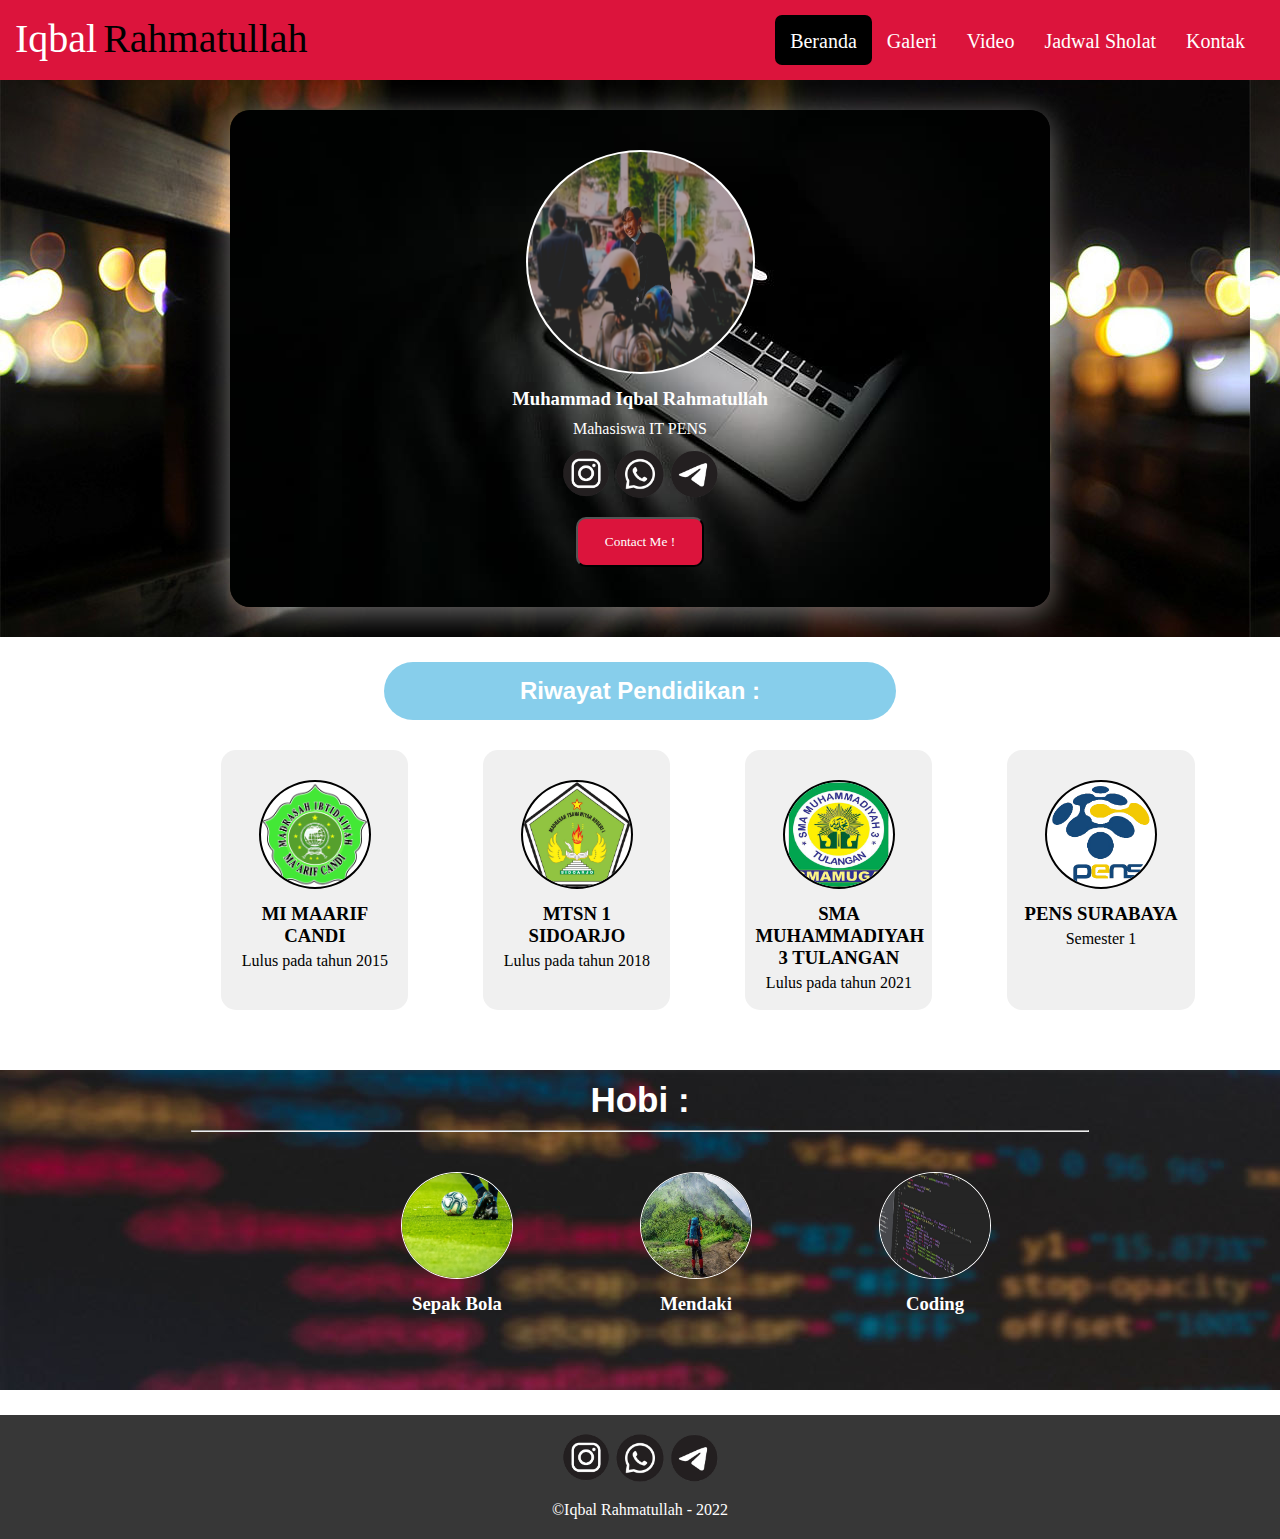
<file: index.html>
<!DOCTYPE html>
<html lang="en">
<head>
    <meta charset="UTF-8">
    <meta http-equiv="X-UA-Compatible" content="IE=edge">
    <meta name="viewport" content="width=device-width, initial-scale=1.0">
    <title>Web Profile - Muhammad Iqbal Rahmatullah</title>
    <link rel="stylesheet" type="text/css" href="./assets/css/style.css">
    <link rel="icon" href="./assets/img/logo.png">
</head>
<body>
    <!-- NAVBAR -->
    <div class="navigasi">
        <nav class="isiNavigasi">
            <div class="logoNavigasi">
                <div class="fName">Iqbal</div>
                <div class="lName">Rahmatullah</div>
            </div>
            <ul class="menuNavigasi">
                <li class="active"><a href="javascript:void">Beranda</a></li>
                <li class="notActive"><a href="./galeri.html">Galeri</a></li>
                <li class="notActive"><a href="./video.html">Video</a></li>
                <li class="notActive"><a href="./jadwalsholat.html">Jadwal Sholat</a></li>
                <li class="notActive"><a href="./kontak.html">Kontak</a></li>
            </ul>
        </nav>
    </div>
    <!-- END NAVBAR -->

    <!-- PROFILE CARD -->
    <div class="profileCard">
        <div class="profileBox">
            <img src="./assets/img/profile.png" class="imgProfile">
            <div class="namaProfile">
                <h3>Muhammad Iqbal Rahmatullah</h3>
                <p>Mahasiswa IT PENS</p>
            </div>
            <div class="sosmed">
                <a href="https://instagram.com/iqbal.rahmatullah" target="_blank"><img src="./assets/img/sosmed/instagram.png" alt="Instagram" width="50px"></a>
                <a href="https://wa.me/6281231685459" target="_blank"><img src="./assets/img/sosmed/whatsapp.png" alt="Whatsapp" width="50px"></a>
                <a href="https://t.me/iqbal_rahmatullah" target="_blank"><img src="./assets/img/sosmed/telegram.png" alt="Telegram" width="50px"></a>
            </div>
            <a href="./kontak.html"><button type="button" class="buttonProfile">Contact Me !</button></a>
        </div>
    </div>
    <!-- END PROFILE CARD -->

    <!-- PENDIDIKAN -->
    <div class="riwayatPendidikan">
        <div class="alumni">
            <h2>Riwayat Pendidikan : </h2>

            <div class="daftarSekolah">
                <div class="sd">
                    <img src="./assets/img/sekolah/micandi.png" alt="Mi Candi">
                    <h3>MI MAARIF CANDI</h3>
                    <p>Lulus pada tahun 2015</p>
                </div>
                <div class="smp">
                    <img src="./assets/img/sekolah/mtsn.png" alt="MTSN 1 Sidoarjo">
                    <h3>MTSN 1 SIDOARJO</h3>
                    <p>Lulus pada tahun 2018</p>
                </div>
                <div class="sma">
                    <img src="./assets/img/sekolah/smamuga.png" alt="Smamuga">
                    <h3>SMA MUHAMMADIYAH 3 TULANGAN</h3>
                    <p>Lulus pada tahun 2021</p>
                </div>
                <div class="kuliah">
                    <img src="./assets/img/sekolah/pens.png" alt="PENS">
                    <h3>PENS SURABAYA</h3>
                    <p>Semester 1</p>
                </div>
            </div>
            
        </div>
    </div>
    <!-- END PENDIDIKAN -->

    <!-- HOBI -->
    <div class="hobi">
        <h2>Hobi :</h2>
        <hr>
        <div class="isiHobi">
            <div class="sepakbola">
                <img src="./assets/img/hobi/sepakbola.jpg" alt="Sepak Bola">
                <h3>Sepak Bola</h3>
            </div>
            <div class="mendaki">
                <img src="./assets/img/hobi/mendaki.jpg" alt="Mendaki">
                <h3>Mendaki</h3>
            </div>
            <div class="coding">
                <img src="./assets/img/hobi/coding.jpg" alt="Coding">
                <h3>Coding</h3>
            </div>
        </div>
    </div>
    <!-- END HOBI -->

    <!-- FOOTER -->
    <div class="footer">
        <div class="sosmed">
            <a href="https://instagram.com/iqbal.rahmatullah" target="_blank"><img src="./assets/img/sosmed/instagram.png" alt="Instagram" width="50px"></a>
            <a href="https://wa.me/6281231685459" target="_blank"><img src="./assets/img/sosmed/whatsapp.png" alt="Whatsapp" width="50px"></a>
            <a href="https://t.me/iqbal_rahmatullah" target="_blank"><img src="./assets/img/sosmed/telegram.png" alt="Telegram" width="50px"></a>
        </div>
        <p><a href="index.html">&copy;Iqbal Rahmatullah</a> - 2022</p>
    </div>
    <!-- END FOOTER -->
</body>
</html>
</file>
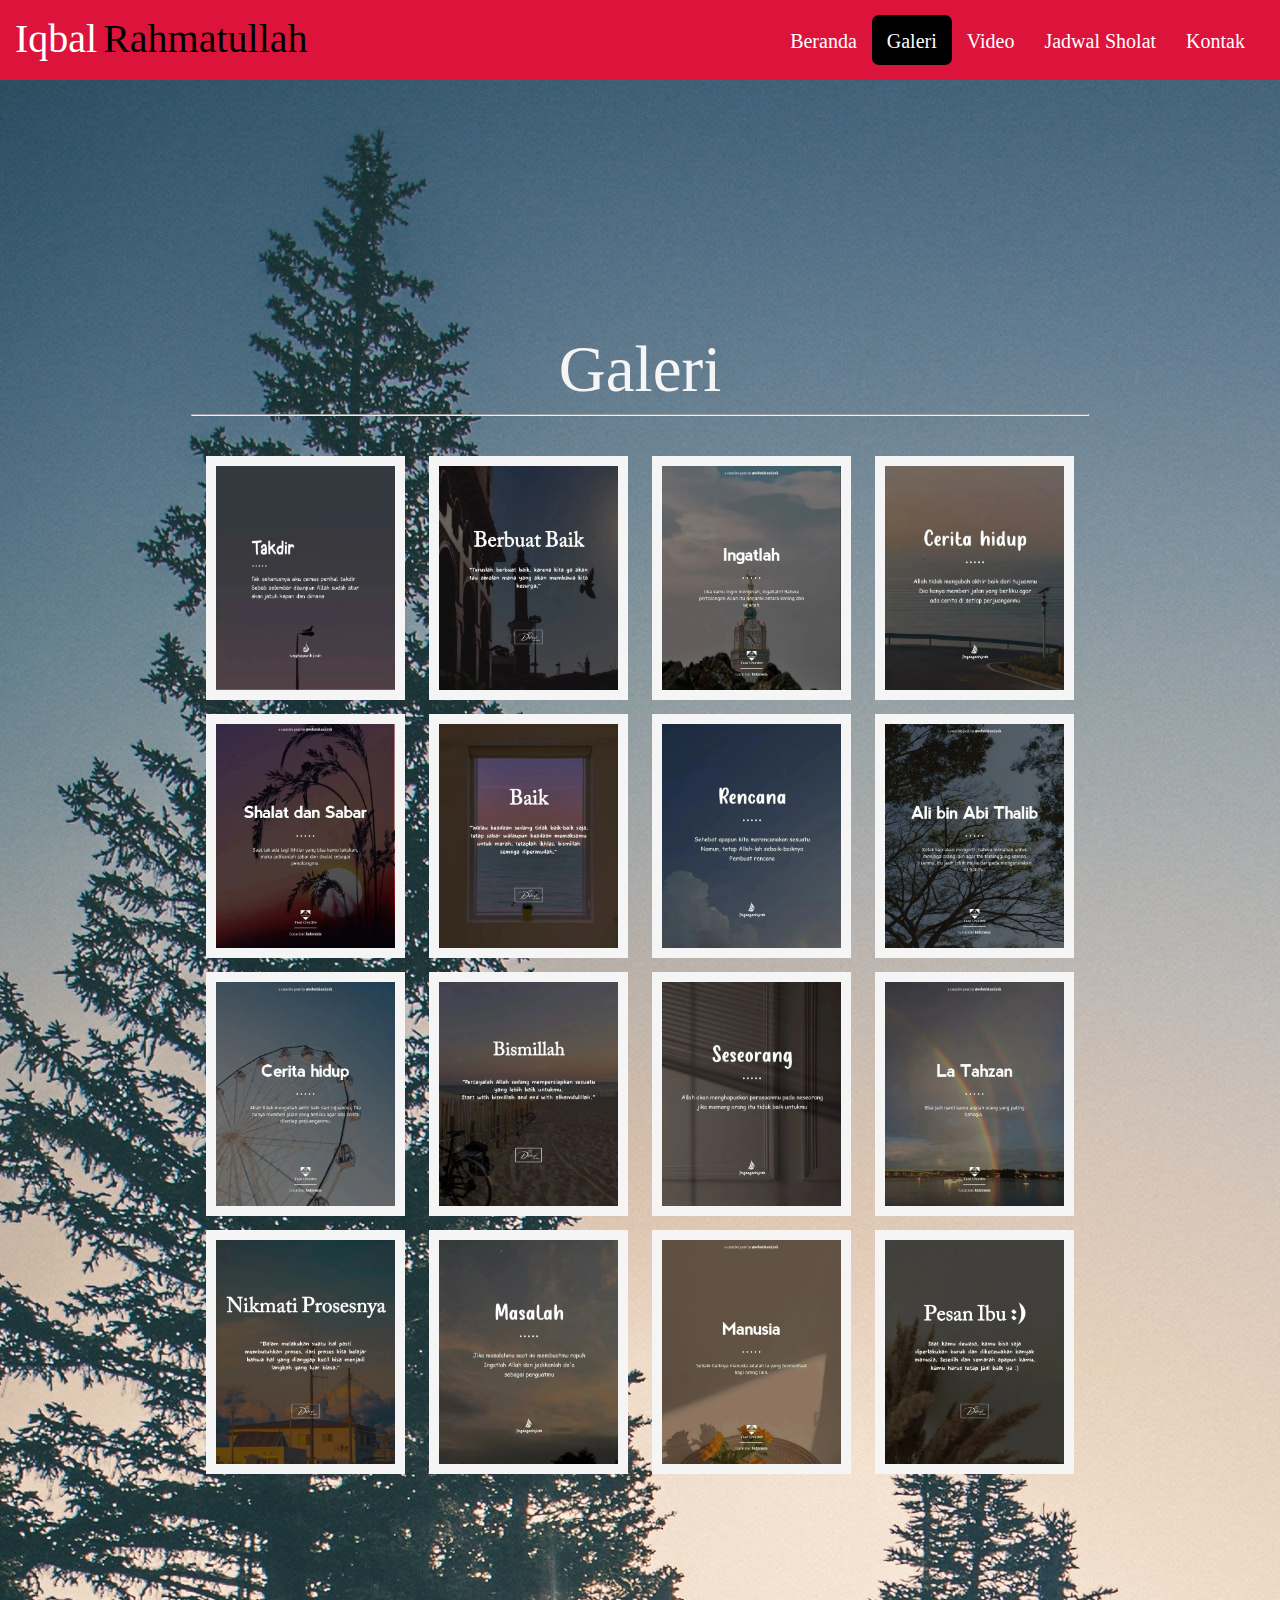
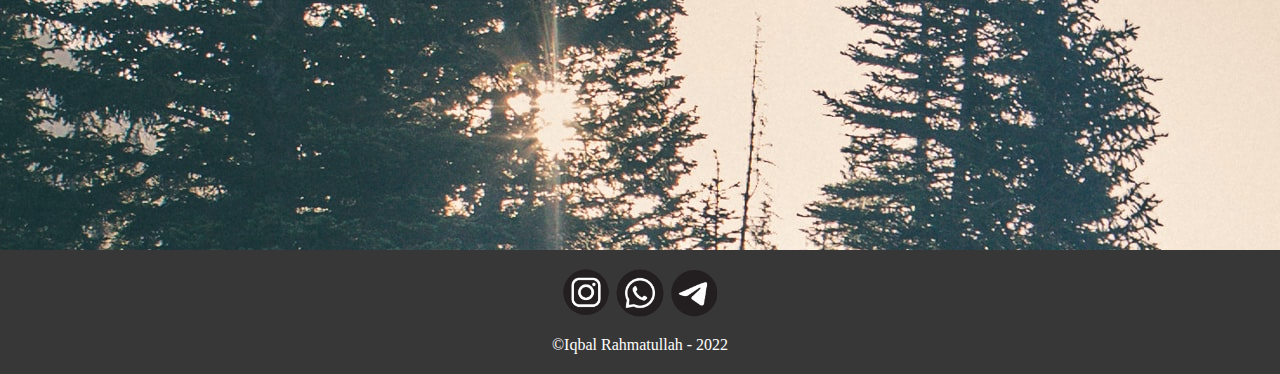
<file: galeri.html>
<!DOCTYPE html>
<html lang="en">
<head>
    <meta charset="UTF-8">
    <meta http-equiv="X-UA-Compatible" content="IE=edge">
    <meta name="viewport" content="width=device-width, initial-scale=1.0">
    <title>Galeri - Muhammad Iqbal Rahmatullah</title>
    <link rel="stylesheet" type="text/css" href="./assets/css/style.css">
    <link rel="icon" href="./assets/img/logo.png">
</head>
<body>
    <!-- NAVBAR -->
    <div class="navigasi">
        <nav class="isiNavigasi">
            <div class="logoNavigasi">
                <div class="fName">Iqbal</div>
                <div class="lName">Rahmatullah</div>
            </div>
            <ul class="menuNavigasi">
                <li class="notActive"><a href="./index.html">Beranda</a></li>
                <li class="active"><a href="javascript:void">Galeri</a></li>
                <li class="notActive"><a href="./video.html">Video</a></li>
                <li class="notActive"><a href="./jadwalsholat.html">Jadwal Sholat</a></li>
                <li class="notActive"><a href="./kontak.html">Kontak</a></li>
            </ul>
        </nav>
    </div>
    <!-- END NAVBAR -->

    <!-- GALERI -->
    <div class="fullGaleri">
        <div class="awalGaleri">
            <h1>Galeri</h1>
            <hr>
            <div class="isiGaleri">
                <img src="./assets/img/motivasi/1.webp" alt="Motivasi">
                <img src="./assets/img/motivasi/2.webp" alt="Motivasi">
                <img src="./assets/img/motivasi/3.webp" alt="Motivasi">
                <img src="./assets/img/motivasi/4.webp" alt="Motivasi">

                <img src="./assets/img/motivasi/5.webp" alt="Motivasi">
                <img src="./assets/img/motivasi/6.webp" alt="Motivasi">
                <img src="./assets/img/motivasi/7.webp" alt="Motivasi">
                <img src="./assets/img/motivasi/8.webp" alt="Motivasi">

                <img src="./assets/img/motivasi/9.webp" alt="Motivasi">
                <img src="./assets/img/motivasi/10.webp" alt="Motivasi">
                <img src="./assets/img/motivasi/11.webp" alt="Motivasi">
                <img src="./assets/img/motivasi/12.webp" alt="Motivasi">

                <img src="./assets/img/motivasi/13.webp" alt="Motivasi">
                <img src="./assets/img/motivasi/14.webp" alt="Motivasi">
                <img src="./assets/img/motivasi/15.webp" alt="Motivasi">
                <img src="./assets/img/motivasi/16.webp" alt="Motivasi">
            </div>
        </div>
    </div>
    <!-- END GALERI -->

    <!-- FOOTER -->
    <div class="footer">
        <div class="sosmed">
            <a href="https://instagram.com/iqbal.rahmatullah" target="_blank"><img src="./assets/img/sosmed/instagram.png" alt="Instagram" width="50px"></a>
            <a href="https://wa.me/6281231685459" target="_blank"><img src="./assets/img/sosmed/whatsapp.png" alt="Whatsapp" width="50px"></a>
            <a href="https://t.me/iqbal_rahmatullah" target="_blank"><img src="./assets/img/sosmed/telegram.png" alt="Telegram" width="50px"></a>
        </div>
        <p><a href="index.html">&copy;Iqbal Rahmatullah</a> - 2022</p>
    </div>
    <!-- END FOOTER -->
</body>
</html>
</file>
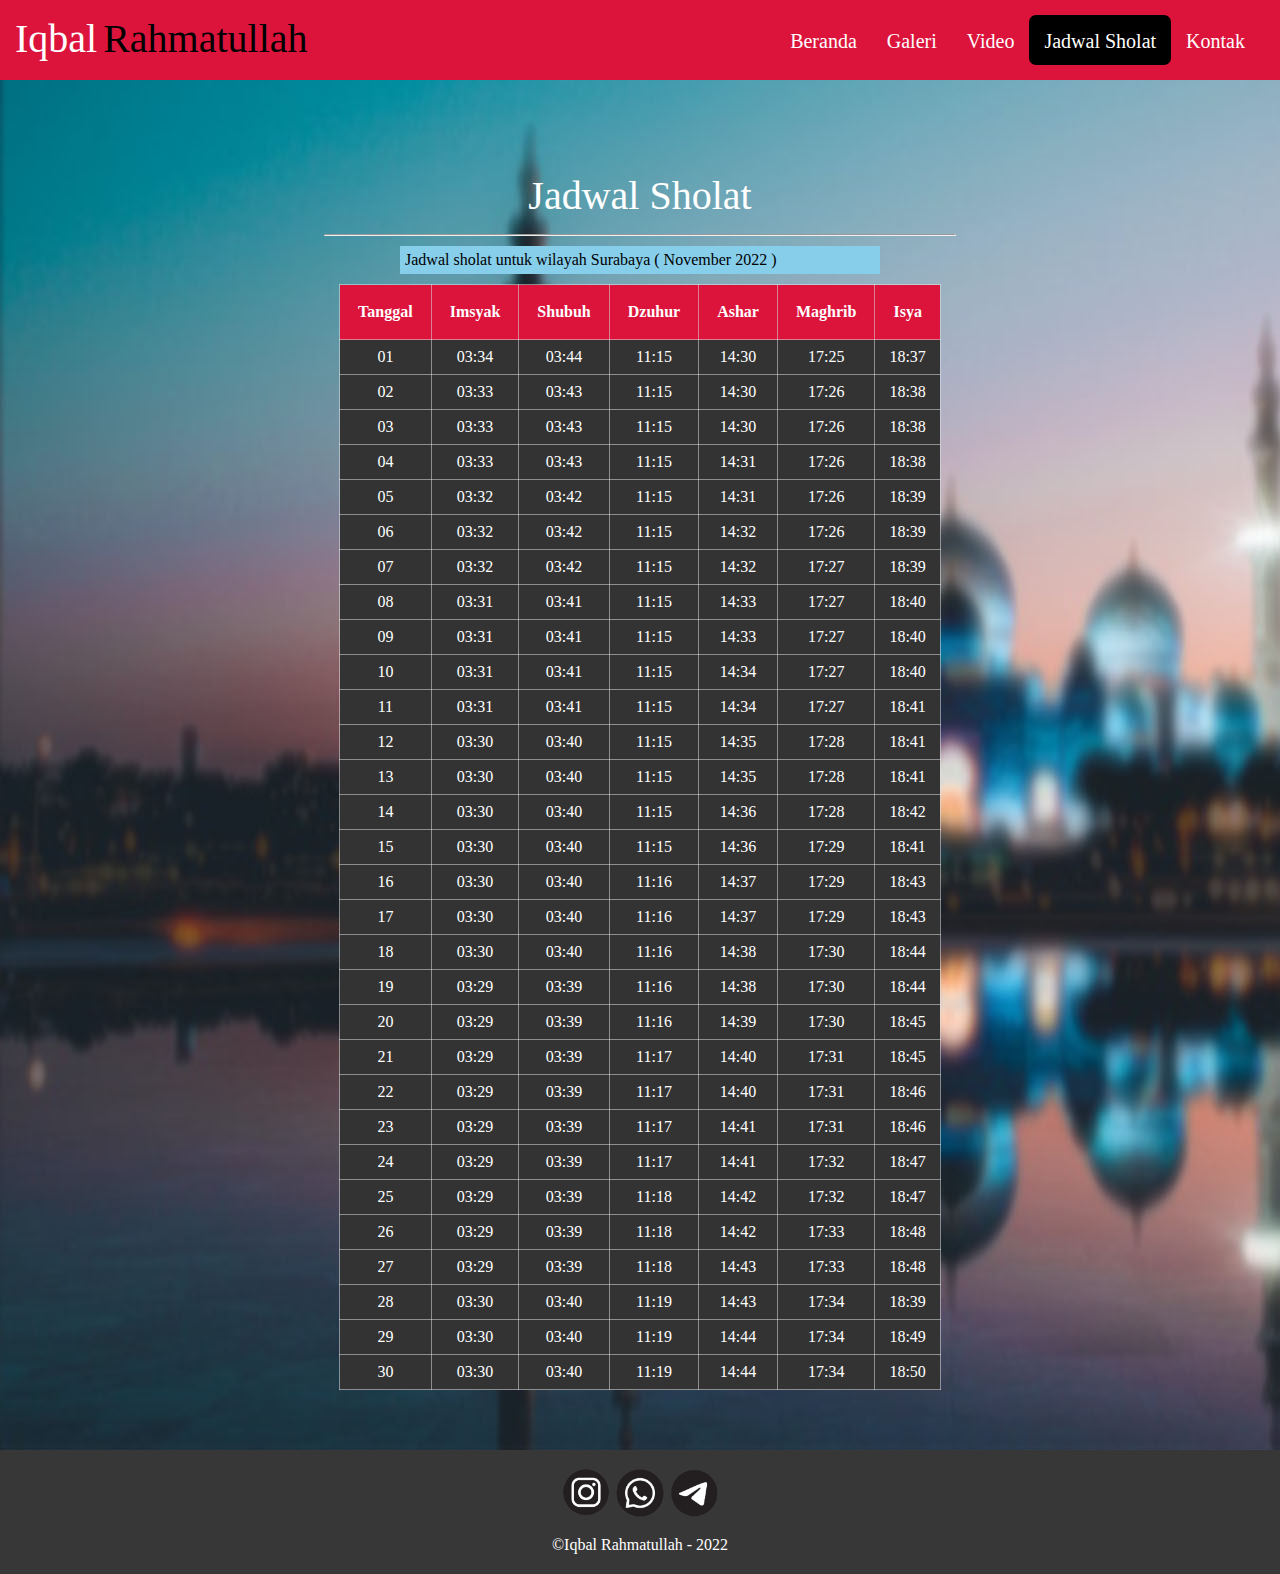
<file: jadwalsholat.html>
<!DOCTYPE html>
<html lang="en">
<head>
    <meta charset="UTF-8">
    <meta http-equiv="X-UA-Compatible" content="IE=edge">
    <meta name="viewport" content="width=device-width, initial-scale=1.0">
    <title>Jadwal Sholat - Muhammad Iqbal Rahmatullah</title>
    <link rel="stylesheet" type="text/css" href="./assets/css/style.css">
    <link rel="icon" href="./assets/img/logo.png">
</head>
<body>
    <!-- NAVBAR -->
    <div class="navigasi">
        <nav class="isiNavigasi">
            <div class="logoNavigasi">
                <div class="fName">Iqbal</div>
                <div class="lName">Rahmatullah</div>
            </div>
            <ul class="menuNavigasi">
                <li class="notActive"><a href="./index.html">Beranda</a></li>
                <li class="notActive"><a href="./galeri.html">Galeri</a></li>
                <li class="notActive"><a href="./video.html">Video</a></li>
                <li class="active"><a href="javascript:void">Jadwal Sholat</a></li>
                <li class="notActive"><a href="./kontak.html">Kontak</a></li>
            </ul>
        </nav>
    </div>
    <!-- END NAVBAR -->

    <!-- SHOLAT -->
    <div class="fullSholat">
        <div class="awalSholat">
            <h1>Jadwal Sholat</h1>
            <hr>
            <div class="isiSholat">
                <p>Jadwal sholat untuk wilayah Surabaya ( November 2022 )</p>
                <table class="tableSholat">
                    <tr>
                        <th>Tanggal</th>
                        <th>Imsyak</th>
                        <th>Shubuh</th>
                        <th>Dzuhur</th>
                        <th>Ashar</th>
                        <th>Maghrib</th>
                        <th>Isya</th>
                    </tr>

                    <tr>
                        <td>01</td>
                        <td>03:34</td>
                        <td>03:44</td>
                        <td>11:15</td>
                        <td>14:30</td>
                        <td>17:25</td>
                        <td>18:37</td>
                    </tr>
                    <tr>
                        <td>02</td>
                        <td>03:33</td>
                        <td>03:43</td>
                        <td>11:15</td>
                        <td>14:30</td>
                        <td>17:26</td>
                        <td>18:38</td>
                    </tr>
                    <tr>
                        <td>03</td>
                        <td>03:33</td>
                        <td>03:43</td>
                        <td>11:15</td>
                        <td>14:30</td>
                        <td>17:26</td>
                        <td>18:38</td>
                    </tr>
                    <tr>
                        <td>04</td>
                        <td>03:33</td>
                        <td>03:43</td>
                        <td>11:15</td>
                        <td>14:31</td>
                        <td>17:26</td>
                        <td>18:38</td>
                    </tr>
                    <tr>
                        <td>05</td>
                        <td>03:32</td>
                        <td>03:42</td>
                        <td>11:15</td>
                        <td>14:31</td>
                        <td>17:26</td>
                        <td>18:39</td>
                    </tr>
                    <tr>
                        <td>06</td>
                        <td>03:32</td>
                        <td>03:42</td>
                        <td>11:15</td>
                        <td>14:32</td>
                        <td>17:26</td>
                        <td>18:39</td>
                    </tr>
                    <tr>
                        <td>07</td>
                        <td>03:32</td>
                        <td>03:42</td>
                        <td>11:15</td>
                        <td>14:32</td>
                        <td>17:27</td>
                        <td>18:39</td>
                    </tr>
                    <tr>
                        <td>08</td>
                        <td>03:31</td>
                        <td>03:41</td>
                        <td>11:15</td>
                        <td>14:33</td>
                        <td>17:27</td>
                        <td>18:40</td>
                    </tr>
                    <tr>
                        <td>09</td>
                        <td>03:31</td>
                        <td>03:41</td>
                        <td>11:15</td>
                        <td>14:33</td>
                        <td>17:27</td>
                        <td>18:40</td>
                    </tr>
                    <tr>
                        <td>10</td>
                        <td>03:31</td>
                        <td>03:41</td>
                        <td>11:15</td>
                        <td>14:34</td>
                        <td>17:27</td>
                        <td>18:40</td>
                    </tr>
                    <tr>
                        <td>11</td>
                        <td>03:31</td>
                        <td>03:41</td>
                        <td>11:15</td>
                        <td>14:34</td>
                        <td>17:27</td>
                        <td>18:41</td>
                    </tr>
                    <tr>
                        <td>12</td>
                        <td>03:30</td>
                        <td>03:40</td>
                        <td>11:15</td>
                        <td>14:35</td>
                        <td>17:28</td>
                        <td>18:41</td>
                    </tr>
                    <tr>
                        <td>13</td>
                        <td>03:30</td>
                        <td>03:40</td>
                        <td>11:15</td>
                        <td>14:35</td>
                        <td>17:28</td>
                        <td>18:41</td>
                    </tr>
                    <tr>
                        <td>14</td>
                        <td>03:30</td>
                        <td>03:40</td>
                        <td>11:15</td>
                        <td>14:36</td>
                        <td>17:28</td>
                        <td>18:42</td>
                    </tr>
                    <tr>
                        <td>15</td>
                        <td>03:30</td>
                        <td>03:40</td>
                        <td>11:15</td>
                        <td>14:36</td>
                        <td>17:29</td>
                        <td>18:41</td>
                    </tr>
                    <tr>
                        <td>16</td>
                        <td>03:30</td>
                        <td>03:40</td>
                        <td>11:16</td>
                        <td>14:37</td>
                        <td>17:29</td>
                        <td>18:43</td>
                    </tr>
                    <tr>
                        <td>17</td>
                        <td>03:30</td>
                        <td>03:40</td>
                        <td>11:16</td>
                        <td>14:37</td>
                        <td>17:29</td>
                        <td>18:43</td>
                    </tr>
                    <tr>
                        <td>18</td>
                        <td>03:30</td>
                        <td>03:40</td>
                        <td>11:16</td>
                        <td>14:38</td>
                        <td>17:30</td>
                        <td>18:44</td>
                    </tr>
                    <tr>
                        <td>19</td>
                        <td>03:29</td>
                        <td>03:39</td>
                        <td>11:16</td>
                        <td>14:38</td>
                        <td>17:30</td>
                        <td>18:44</td>
                    </tr>
                    <tr>
                        <td>20</td>
                        <td>03:29</td>
                        <td>03:39</td>
                        <td>11:16</td>
                        <td>14:39</td>
                        <td>17:30</td>
                        <td>18:45</td>
                    </tr>
                    <tr>
                        <td>21</td>
                        <td>03:29</td>
                        <td>03:39</td>
                        <td>11:17</td>
                        <td>14:40</td>
                        <td>17:31</td>
                        <td>18:45</td>
                    </tr>
                    <tr>
                        <td>22</td>
                        <td>03:29</td>
                        <td>03:39</td>
                        <td>11:17</td>
                        <td>14:40</td>
                        <td>17:31</td>
                        <td>18:46</td>
                    </tr>
                    <tr>
                        <td>23</td>
                        <td>03:29</td>
                        <td>03:39</td>
                        <td>11:17</td>
                        <td>14:41</td>
                        <td>17:31</td>
                        <td>18:46</td>
                    </tr>
                    <tr>
                        <td>24</td>
                        <td>03:29</td>
                        <td>03:39</td>
                        <td>11:17</td>
                        <td>14:41</td>
                        <td>17:32</td>
                        <td>18:47</td>
                    </tr>
                    <tr>
                        <td>25</td>
                        <td>03:29</td>
                        <td>03:39</td>
                        <td>11:18</td>
                        <td>14:42</td>
                        <td>17:32</td>
                        <td>18:47</td>
                    </tr>
                    <tr>
                        <td>26</td>
                        <td>03:29</td>
                        <td>03:39</td>
                        <td>11:18</td>
                        <td>14:42</td>
                        <td>17:33</td>
                        <td>18:48</td>
                    </tr>
                    <tr>
                        <td>27</td>
                        <td>03:29</td>
                        <td>03:39</td>
                        <td>11:18</td>
                        <td>14:43</td>
                        <td>17:33</td>
                        <td>18:48</td>
                    </tr>
                    <tr>
                        <td>28</td>
                        <td>03:30</td>
                        <td>03:40</td>
                        <td>11:19</td>
                        <td>14:43</td>
                        <td>17:34</td>
                        <td>18:39</td>
                    </tr>
                    <tr>
                        <td>29</td>
                        <td>03:30</td>
                        <td>03:40</td>
                        <td>11:19</td>
                        <td>14:44</td>
                        <td>17:34</td>
                        <td>18:49</td>
                    </tr>
                    <tr>
                        <td>30</td>
                        <td>03:30</td>
                        <td>03:40</td>
                        <td>11:19</td>
                        <td>14:44</td>
                        <td>17:34</td>
                        <td>18:50</td>
                    </tr>
                </table>
            </div>
        </div>
    </div>
    <!-- END SHOLAT -->

    <!-- FOOTER -->
    <div class="footer">
        <div class="sosmed">
            <a href="https://instagram.com/iqbal.rahmatullah" target="_blank"><img src="./assets/img/sosmed/instagram.png" alt="Instagram" width="50px"></a>
            <a href="https://wa.me/6281231685459" target="_blank"><img src="./assets/img/sosmed/whatsapp.png" alt="Whatsapp" width="50px"></a>
            <a href="https://t.me/iqbal_rahmatullah" target="_blank"><img src="./assets/img/sosmed/telegram.png" alt="Telegram" width="50px"></a>
        </div>
        <p><a href="index.html">&copy;Iqbal Rahmatullah</a> - 2022</p>
    </div>
    <!-- END FOOTER -->
</body>
</html>
</file>
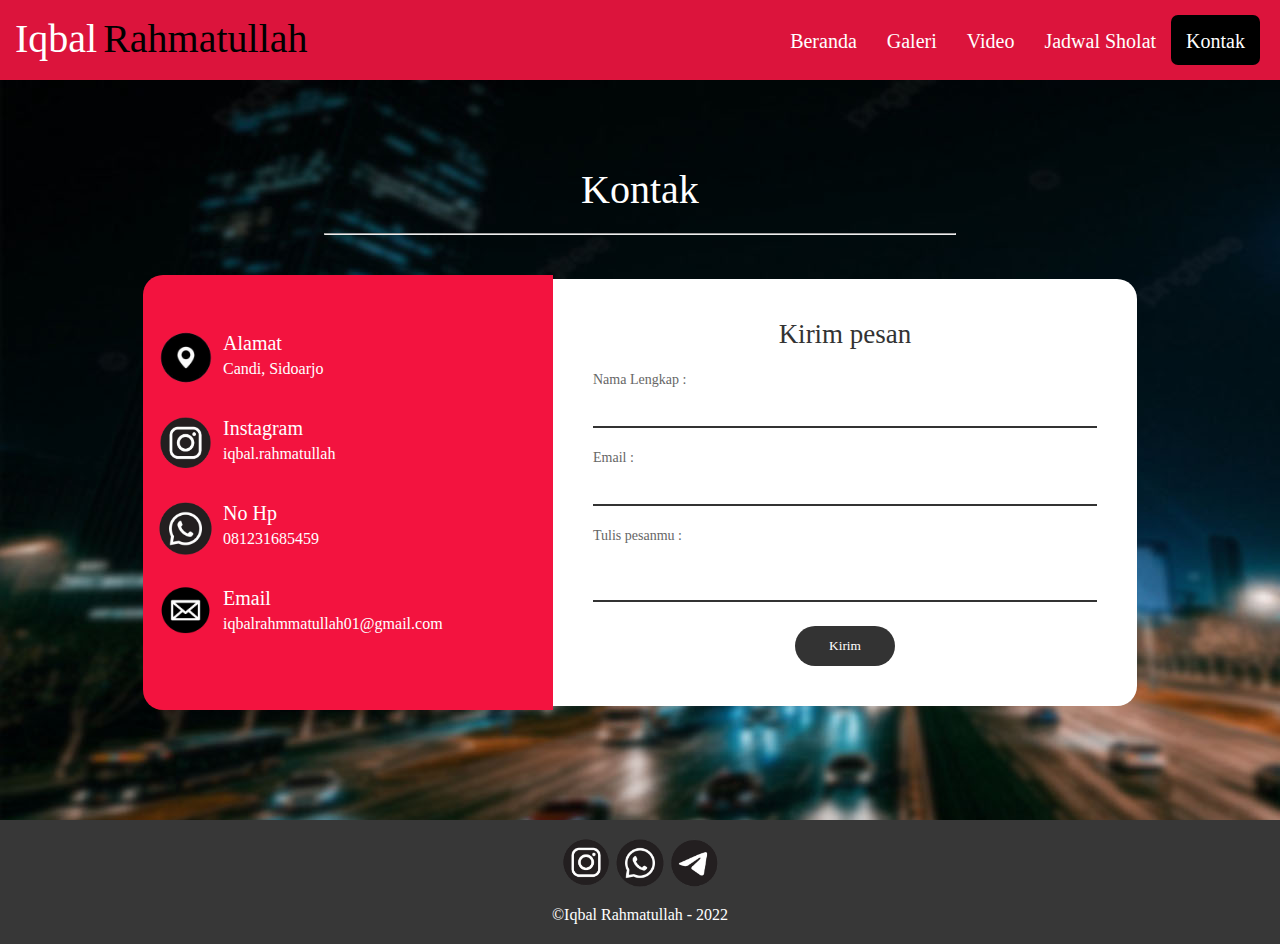
<file: kontak.html>
<!DOCTYPE html>
<html lang="en">
<head>
    <meta charset="UTF-8">
    <meta http-equiv="X-UA-Compatible" content="IE=edge">
    <meta name="viewport" content="width=device-width, initial-scale=1.0">
    <title>Kontak - Muhammad Iqbal Rahmatullah</title>
    <link rel="stylesheet" type="text/css" href="./assets/css/style.css">
    <link rel="icon" href="./assets/img/logo.png">
</head>
<body>
    <!-- NAVBAR -->
    <div class="navigasi">
        <nav class="isiNavigasi">
            <div class="logoNavigasi">
                <div class="fName">Iqbal</div>
                <div class="lName">Rahmatullah</div>
            </div>
            <ul class="menuNavigasi">
                <li class="notActive"><a href="./index.html">Beranda</a></li>
                <li class="notActive"><a href="./galeri.html">Galeri</a></li>
                <li class="notActive"><a href="./video.html">Video</a></li>
                <li class="notActive"><a href="./jadwalsholat.html">Jadwal Sholat</a></li>
                <li class="active"><a href="javascript:void">Kontak</a></li>
            </ul>
        </nav>
    </div>
    <!-- END NAVBAR -->

    <!-- KONTAK -->
    <div class="fullKontak">
        <div class="awalKontak">
            <h1>Kontak</h1>
            <hr>
        </div>
        <div class="isiKontak">
            <div class="contactInfo">
                <div class="boxKontak">
                    <img src="./assets/img/sosmed/lokasi.png">
                    <div class="textKontak">
                        <h3>Alamat</h3>
                        <p>Candi, Sidoarjo</p>
                    </div>
                </div>
                <div class="boxKontak">
                    <img src="./assets/img/sosmed/instagram.png">
                    <div class="textKontak">
                        <h3>Instagram</h3>
                        <p>iqbal.rahmatullah</p>
                    </div>
                </div>
                <div class="boxKontak">
                    <img src="./assets/img/sosmed/whatsapp.png">
                    <div class="textKontak">
                        <h3>No Hp</h3>
                        <p>081231685459</p>
                    </div>
                </div>
                <div class="boxKontak">
                    <img src="./assets/img/sosmed/email.png">
                    <div class="textKontak">
                        <h3>Email</h3>
                        <p>iqbalrahmmatullah01@gmail.com</p>
                    </div>
                </div>
            </div>

            <div class="kontakForm">
                <h3>Kirim pesan</h3>
                <form>
                    <div class="boxInput">
                        <span>Nama Lengkap :</span>
                        <input type="text" name="name" required="required">
                    </div>
                    <div class="boxInput">
                        <span>Email :</span>
                        <input type="email" name="email" required="required">
                    </div>
                    <div class="boxInput">
                        <span>Tulis pesanmu :</span>
                        <textarea type="text" name="pesan" required="required"></textarea>
                    </div>
                    <div class="boxInput">
                        <button>Kirim</button>
                    </div>
                </form>
            </div>
        </div>
    </div>
    <!-- END KONTAK -->

    <!-- FOOTER -->
    <div class="footer">
        <div class="sosmed">
            <a href="https://instagram.com/iqbal.rahmatullah" target="_blank"><img src="./assets/img/sosmed/instagram.png" alt="Instagram" width="50px"></a>
            <a href="https://wa.me/6281231685459" target="_blank"><img src="./assets/img/sosmed/whatsapp.png" alt="Whatsapp" width="50px"></a>
            <a href="https://t.me/iqbal_rahmatullah" target="_blank"><img src="./assets/img/sosmed/telegram.png" alt="Telegram" width="50px"></a>
        </div>
        <p><a href="index.html">&copy;Iqbal Rahmatullah</a> - 2022</p>
    </div>
    <!-- END FOOTER -->
</body>
</html>
</file>
<file: assets/css/style.css>
*{
    padding: 0;
    margin: 0;
    font-family: Verdana;
}

        /* CSS NAVBAR */
.navigasi{
    display: flex;
}

.isiNavigasi{
    display: flex;
    justify-content: space-between;
    font-size: 20px;
    padding: 15px;
    width: 100%;
    height: 50px;
    background-color: crimson;
    position: fixed;
}

.logoNavigasi{
    display: flex;
    flex-direction: row;
    font-size: 1.5em;
    padding-bottom: 10px;
}

.fName{
    color: white;
    font-weight: 500;
    font-size: 40px;
    font-family: "Brush Script MT";
}

.lName{
    color: black;
    font-weight: 500;
    padding-left: 6px;
    font-size: 40px;
    font-family: "Brush Script MT";
}

.menuNavigasi{
    display: flex;
    justify-content: center;
    align-content: center;
    margin-right: 35px;
}

.menuNavigasi li{
    list-style-type: none;
    padding: 15px;
}

.menuNavigasi li a{
    color: white;
    font-size: 20px;
    text-decoration: none;
}

.active{
    background-color: black;
    color: white;
    border-radius: 7px;
    padding: 15px;
}

.notActive:hover{
    background-color: black;
    color: white;
    border-radius: 7px;
    margin: 0px 5px;
    padding: 15px;
}
        /* CSS NAVBAR */

        /* CSS PROFILE CARD */
.profileCard{
    background: url(../img/background.jpg);
    display: flex;
    align-items: center;
    justify-content: center;
    padding: 20px 0px 30px 0px;
}
.profileBox{
    width: 50%;
    background: url(../img/background-profile.jpg);
    text-align: center;
    padding: 40px 90px;
    color: white;
    position: relative absolute;
    border-radius: 20px;
    margin-top: 90px;
    box-shadow: -1px 6px 31px 0px rgba(253,249,249,0.45);
    -webkit-box-shadow: -1px 6px 31px 0px rgba(253,249,249,0.45);
    -moz-box-shadow: -1px 6px 31px 0px rgba(253,249,249,0.45);
}

.imgProfile{
    width: 225px;
    height: 220px;
    border-radius: 50%;
    background-color: white;
    padding: 2px;
    margin-bottom: 10px;
}

.namaProfile h3{
    margin-bottom: 10px;
}

.sosmed{
    margin-top: 10px;
    margin-bottom: 15px;
}

.buttonProfile{
    background-color: crimson;
    color: white;
    width: 20%;
    height: 50px;
    border-radius: 10px;
    cursor: pointer;
}
.buttonProfile:hover{
    background-color: white;
    color: black;
    width: 20%;
    height: 50px;
    border-radius: 10px;
    cursor: pointer;
}
        /* END CSS PROFILE CARD */

        /* PENDIDIKAN */
.riwayatPendidikan{
    display: flex;
    margin-top: 25px;
    margin-bottom: 20px;
    align-items: center;
    justify-content: center;
}

.alumni{
    margin: auto;
    width: 100%;
}

.alumni h2{
    background-color: skyblue;
    width: 40%;
    margin: auto;
    text-align: center;
    color: white;
    padding: 15px 0px 15px 0px;
    border-radius: 30px;
    font-family: 'Poppins', sans-serif;
    font-size: 24px;
    font-weight: 1200;
}

.daftarSekolah{
    margin-left: 13%;
    background-color: blue;
}

.sd, .smp, .sma, .kuliah{
    width: 15%;
    height: 200px;
    background-color: #f0f0f0;
    text-align: center;
    border-radius: 15px;
    padding: 30px 10px 30px 10px;
    margin: 30px 20px 40px 55px;
    float: left;
}

.sd:hover, .smp:hover, .sma:hover, .kuliah:hover{
    background-color: skyblue;
    text-align: center;
    cursor: pointer;
}

.sd img, .smp img, .sma img, .kuliah img{
    width: 108px;
    height: 105px;
    border-radius: 50%;
    background-color: white;
    border: 2px solid black;
    margin-bottom: 10px;
}

.sd h3,.smp h3,.sma h3,.kuliah h3{
    margin-bottom: 5px;
}
        /* END PENDIDIKAN */

        /* HOBI */
.hobi{
    background: url(../img/background2.jpg);
    height: 320px;
    margin-bottom: 25px;
}

.hobi h2{
    color: white;
    text-align: center;
    padding: 10px;
    font-size: 35px;
    font-family: 'Poppins', sans-serif;
    font-weight: 1200;
}

.hobi hr{
    width: 70%;
    margin: auto;
}

.isiHobi{
    margin-left: 25%;
}

.sepakbola, .mendaki, .coding{
    width: 15%;
    height: 170px;
    text-align: center;
    border-radius: 15px;
    padding: 30px 10px 30px 10px;
    margin: 10px 20px 40px 55px;
    float: left;
    color: white;
}

.sepakbola img, .mendaki img, .coding img{
    width: 110px;
    height: 105px;
    border-radius: 50%;
    margin-bottom: 10px;
    border: 1px solid white;
}
        /* END HOBI */

        /* FOOTER */
.footer{
    background-color: #373737;
    width: 100%;
    height: 110px;
    text-align: center;
    padding-top: 7px;
    padding-bottom: 7px;
    color: white;
}

.footer p a{
    text-decoration: none;
    color: white;
}
        /* END FOOTER */

        /* GALERI */
.fullGaleri{
    width: 100%;
    height: 1850px;
    display: flex;
    justify-content: center;
    align-items: center;
    background: url(../img/background_galeri.jpg);
    flex-direction: column;
}

.awalGaleri{
    width: 100%;
    text-align: center;
}

.awalGaleri h1{
    font-size: 65px;
    font-weight: 500;
    color: whitesmoke;
    font-family: "Brush Script MT";
    padding-bottom: 7px;
}

.awalGaleri hr{
    width: 70%;
    margin: auto;
}

.isiGaleri{
    width: 70%;
    justify-content: center;
    align-items: center;
    color: white;
    margin: auto;
    margin-top: 10px;
    padding: 30px 0px;
}

.isiGaleri img{
    padding:  10px;
    margin: 0 10px 10px 10px;
    width: 20%;
    background-color: whitesmoke;
}
        /* END GALERI */

        /* VIDEO */
.fullVideo{
    width: 100%;
    height: 1550px;
    display: flex;
    justify-content: center;
    align-items: center;
    background: url(../img/background_video.jpg);
    flex-direction: column;
}

.awalVideo{
    width: 100%;
    text-align: center;
}

.awalVideo h1{
    font-size: 65px;
    font-weight: 500;
    color: whitesmoke;
    font-family: "Brush Script MT";
    padding-bottom: 7px;
}

.awalVideo hr{
    width: 60%;
    margin: auto;
}

.isiVideo{
    width: 70%;
    justify-content: center;
    align-items: center;
    color: white;
    margin: auto;
    margin-top: 10px;
    padding: 30px 0px;;
}

.isiVideo video{
    width: 70%;
    border: 10px solid whitesmoke;
    margin: 20px;
}

.isiVideo video controls{
    position: relative absolute;
}

.isiVideo iframe{
    width: 35%;
    height: 250px;
    margin-left: 20px;
    margin-bottom: 20px;
    border: 10px solid whitesmoke;
}
        /* END VIDEO */

        /* JADWAL SHOLAT */
.fullSholat{
    font-family: 'Poppins', sans-serif;
    height: 1430px;
    padding: 10px;
    display: flex;
    justify-content: flex-end;
    align-items: center;
    background: url(../img/background_sholat.jpeg);
    flex-direction: column;
}

.awalSholat{
    width: 100%;
    text-align: center;
}

.awalSholat h1{
    font-size: 40px;
    font-weight: 500;
    color: white;
}

.awalSholat hr{
    width: 50%;
    margin: auto;
    margin-top: 15px;
}
.isiSholat{
    width: 50%;
    justify-content: center;
    align-items: center;
    color: white;
    margin: auto;
    margin-top: 10px;
}

.isiSholat p{
    text-align: left;
    background-color: skyblue;
    width: 470px;
    padding: 5px;
    color: black;
    margin: auto;
}

.tableSholat{
    width: 75%;
    border-collapse: collapse;
    margin: auto;
    margin-top: 10px;
    margin-bottom: 50px;
}

.tableSholat tr th{
    width: 100%;
    background-color: crimson;
    padding: 18px;
    border: 1px solid #dee2e685;
}

.tableSholat tr td{
    width: 100%;
    background-color: #333;
    padding: 8px;
    border: 1px solid #dee2e685;
}
        /* END JADWAL SHOLAT */


        /* KONTAK */
.fullKontak{
    font-family: 'Poppins', sans-serif;
    height: 800px;
    padding: 10px;
    display: flex;
    justify-content: center;
    align-items: center;
    background: url(../img/background_kontak.jpg);
    flex-direction: column;
}

.awalKontak{
    width: 100%;
    text-align: center;
    margin-top: 55px;
}

.awalKontak h1{
    font-size: 40px;
    font-weight: 500;
    color: white;
}

.awalKontak hr{
    width: 50%;
    margin: auto;
    margin-top: 20px;
}

.isiKontak{
    width: 100%;
    display: flex;
    justify-content: center;
    align-items: center;
    margin-top: 40px;
    color: white;
}

.contactInfo{
    width: 410px;
    height: 395px;
    background-color: rgb(243, 19, 63);
    border-radius: 20px 0px 0px 20px;
    padding-top: 40px;
}

.contactInfo .boxKontak{
    position: relative;
    padding: 15px;
    display: flex;
}

.contactInfo .boxKontak img{
    width: 55px;
    height: 55px;
    display: flex;
    justify-content: center;
    align-items: center;
}

.contactInfo .boxKontak .textKontak{
    display: flex;
    margin-left: 10px;
    font-size: 16px;
    flex-direction: column;
    font-weight: 300;
}

.contactInfo .boxKontak .textKontak h3{
    font-weight: 300;
    padding-bottom: 5px;
    padding-top: 2px;
    font-family: "Impact";
    font-size: 20px;
}

.kontakForm{
    width: 40%;
    padding: 40px;
    background-color: white;
    color: #333;
    border-radius: 0px 20px 20px 0px;
}

.kontakForm h3{
    font-size: 27px;
    font-weight: 500;
    margin-bottom: 20px;
    text-align: center;
}

.kontakForm .boxInput{
    position: relative;
    width: 100%;
    margin-top: 10px;
}

.kontakForm .boxInput input, .kontakForm .boxInput textarea{
    width: 100%;
    padding: 5px 0;
    font-size: 16px;
    margin: 10px 0;
    border: none;
    border-bottom: 2px solid #333;
    outline: none;
    resize: none;
    background-color: white;
}

.kontakForm .boxInput span{
    padding: 5px 0;
    font-size: 14px;
    margin: 10px 0;
    color: #666;
    pointer-events: none;
}


.kontakForm .boxInput button{
    width: 20%;
    height: 40px;
    border-radius: 20px;
    border: none;
    background-color: #333;
    color: white;
    cursor: pointer;
    margin-left: 40%;
}

.kontakForm .boxInput button:hover{
    background-color: crimson;
    color: white;
}
        /* END KONTAK */
</file>
